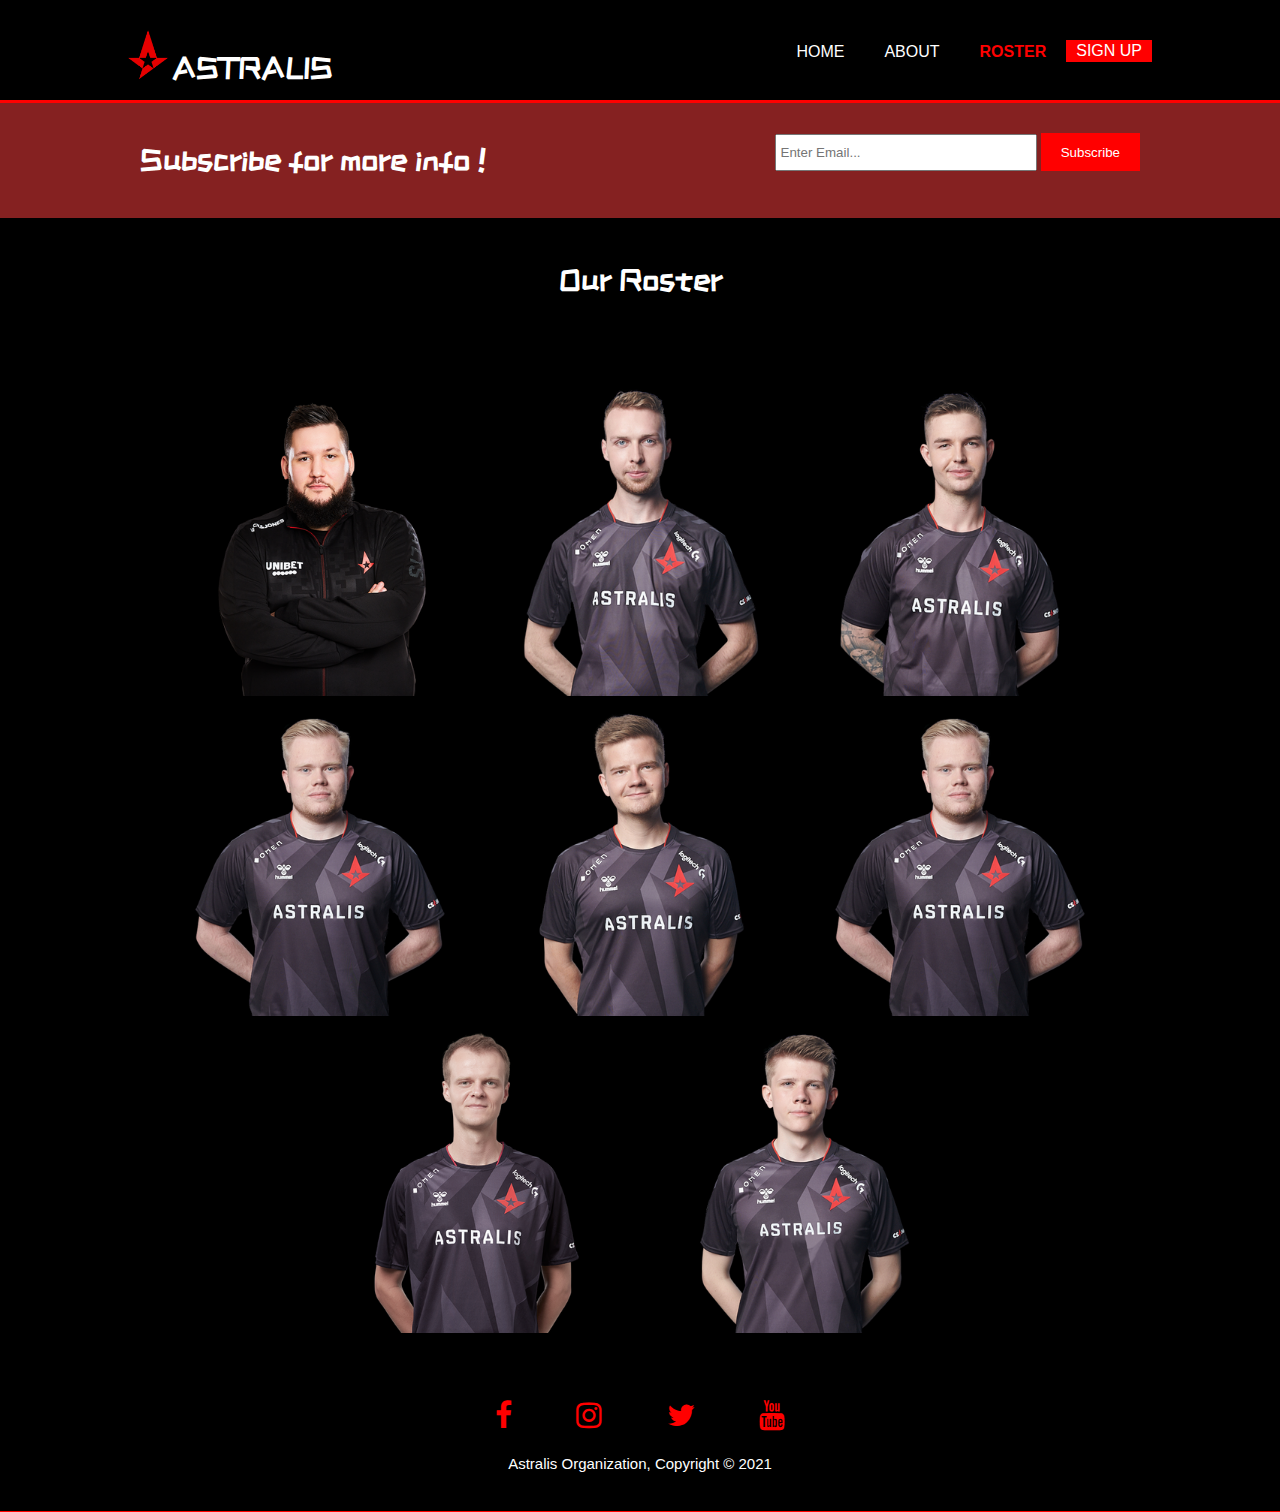
<file: AstralisORG/roster.html>
<!DOCTYPE html>
<html>

<head>
  <meta charset="utf-8">
  <meta name="viewport" content="width=device-width">
  <title>Roster</title>
  <link rel="stylesheet" href="./css/style.css">
  <link href="https://stackpath.bootstrapcdn.com/font-awesome/4.7.0/css/font-awesome.min.css" rel="stylesheet"
    integrity="sha384-wvfXpqpZZVQGK6TAh5PVlGOfQNHSoD2xbE+QkPxCAFlNEevoEH3Sl0sibVcOQVnN" crossorigin="anonymous">
  <link rel="icon" href="./img/logo.png" type="image/png">
  <style>
    @import url('https://fonts.googleapis.com/css2?family=ZCOOL+KuaiLe&display=swap');
  </style>
</head>

<body>
  <header>
    <div class="container">
      <div id="branding">
        <img src="./img/logo.png">
        <h1>ASTRALIS</h1>
      </div>
      <nav>
        <ul>
          <li><a href="index.html">Home</a></li>
          <li><a href="about.html">About</a></li>
          <li class="current"><a href="roster.html">Roster</a></li>
          <button type="button" class="signupBtn"><a href="sgnup.html">SIGN UP</a></button>
        </ul>
      </nav>
    </div>
  </header>

  <section id="newsletter">
    <div class="container">
      <h1>Subscribe for more info !</h1>
      <form>
        <input type="email" placeholder="Enter Email...">
        <button type="submit" class="button_1">Subscribe</button>
      </form>
    </div>
  </section>

  <section id="main">
    <div class="container">
      <h1>Our Roster</h1>
      <div class="rosterphoto">
        <div class="infobox">
          <div class="img-infobox">
            <img src="./img/zon.jpg">
          </div>

          <div class="textt">
            <div class="content">
              <h1>Zonic</h1>
              <p>The Coach</p>
            </div>
          </div>
        </div>


        <div class="infobox">
          <div class="img-infobox">
            <img src="./img/glave.jpg">
          </div>

          <div class="textt">
            <div class="content">
              <h1>GLA1VE</h1>
              <p>In Game Leader (IGL)</p>
            </div>
          </div>
        </div>


        <div class="infobox">
          <div class="img-infobox">
            <img src="./img/dev.jpg">
          </div>

          <div class="textt">
            <div class="content">
              <h1>DEV1CE</h1>
              <p>The Awper</p>
            </div>
          </div>
        </div>


        <div class="infobox">
          <div class="img-infobox">
            <img src="./img/mag.jpg">
          </div>

          <div class="textt">
            <div class="content">
              <h1>Magisk</h1>
              <p>Entry fragger</p>
            </div>
          </div>
        </div>


        <div class="infobox">
          <div class="img-infobox">
            <img src="./img/dup.jpg">
          </div>

          <div class="textt">
            <div class="content">
              <h1>Dupreeh</h1>
              <p>Entry fragger</p>
            </div>
          </div>
        </div>

        <div class="infobox">
          <div class="img-infobox">
            <img src="./img/mag.jpg">
          </div>

          <div class="textt">
            <div class="content">
              <h1>Simplex</h1>
              <p>Entry fragger</p>
            </div>
          </div>
        </div>

        <div class="infobox">
          <div class="img-infobox">
            <img src="./img/xyp.jpg">
          </div>

          <div class="textt">
            <div class="content">
              <h1>Xyp9x</h1>
              <p>Supporter</p>
            </div>
          </div>
        </div>



        <div class="infobox">
          <div class="img-infobox">
            <img src="./img/bub.jpg">
          </div>

          <div class="textt">
            <div class="content">
              <h1>bubzkji</h1>
              <p>Supporter</p>
            </div>
          </div>
        </div>
      </div>
    </div>
  </section>

  <footer>
    <div class="icons">
      <a href="https://www.facebook.com/astralisgg/" target="_blank"><i class="fa fa-facebook"></i></a>
      <a href="https://www.instagram.com/astralis/" target="_blank"><i class="fa fa-instagram"></i></a>
      <a href="https://twitter.com/AstralisCS" target="_blank"><i class="fa fa-twitter"></i></a>
      <a href="https://www.youtube.com/channel/UCcAT4ylQFMRuntX0B-ZRwtA" target="_blank"><i
          class="fa fa-youtube"></i></a>

    </div>
    <p>Astralis Organization, Copyright &copy; 2021</p>
  </footer>
</body>

</html>
</file>
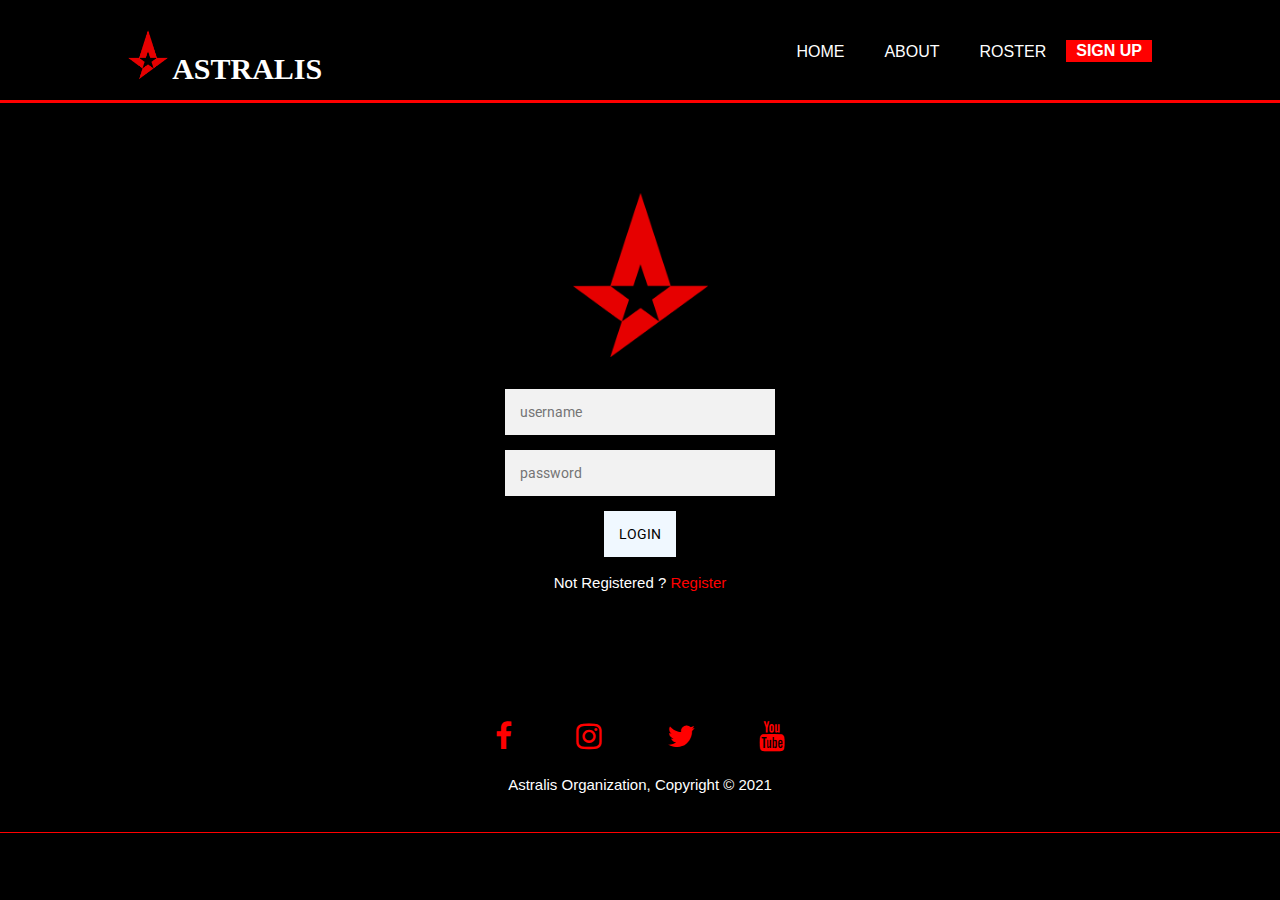
<file: AstralisORG/sgnup.html>
<!DOCTYPE html>
<html>

<head>
    <meta charset="utf-8">
    <meta name="viewport" content="width=device-width">
    <title>Log in</title>
    <link rel="stylesheet" href="./css/style.css">
    <link href="https://stackpath.bootstrapcdn.com/font-awesome/4.7.0/css/font-awesome.min.css" rel="stylesheet"
        integrity="sha384-wvfXpqpZZVQGK6TAh5PVlGOfQNHSoD2xbE+QkPxCAFlNEevoEH3Sl0sibVcOQVnN" crossorigin="anonymous">
    <link rel="icon" href="./img/logo.png" type="image/png">
    <link href="https://fonts.googleapis.com/css?family=Roboto:400,500,700" rel="stylesheet">
    <script src="https://code.jquery.com/jquery-3.5.1.js"
        integrity="sha256-QWo7LDvxbWT2tbbQ97B53yJnYU3WhH/C8ycbRAkjPDc=" crossorigin="anonymous"></script>
</head>

<body>
    <header>
        <div class="container">
            <div id="branding">
                <img src="./img/logo.png">
                <h1>ASTRALIS</h1>
            </div>
            <nav>
                <ul>
                    <li><a href="index.html">Home</a></li>
                    <li><a href="about.html">About</a></li>
                    <li><a href="roster.html">Roster</a></li>
                    <button type="button" class="signupBtn" id="currentSgnup"><a href="sgnup.html">SIGN UP</a></button>
                </ul>
            </nav>
        </div>
    </header>


    <section>
        <div class="container">
            <div class="login-block">
                <div class="form">
                    <img src="./img/logo.png">
                    <form class="register-from">
                        <input type="text" placeholder="username" />
                        <input type="text" placeholder="password" />
                        <input type="text" placeholder="Email" />
                        <button type="submit">Create</button>
                        <p class="message">Already Registered ? <a href="#"> Login</a></p>
                    </form>

                    <form class="login-form" method="post" action="index.html" name="form"
                        onsubmit="return validated()">
                        <input type="text" autocomplete="off" placeholder="username" name="email" />
                        <div id="email_error">Please fill up your Email</div>
                        <input type="text" autocomplete="off" placeholder="password" name="password" />
                        <div id="pass_error">Please fill up your Password</div>
                        <button type="submit">Login</button>
                        <p class="message">Not Registered ?<a href="#"> Register</a></p>
                    </form>
                </div>

            </div>
        </div>
    </section>

    <script>
        $('.message a').click(function () {
            $('form').animate({ height: "toggle", opacity: "toggle" }, "slow")
        });

        //Validation code for inputs

        var email = document.forms['form']['email'];
        var password = document.forms['form']['password'];

        var email_error = document.getElementById('email_error');
        var pass_error = document.getElementById('pass_error');
        var email_errorr = document.getElementById('email_error');

        email.addEventListener('textInput', email_Verify);
        password.addEventListener('textInput', pass_Verify);


        function validated() {
            if (email.value.length < 9) {
                email.style.border = "1px solid red";
                email_error.style.display = "block";
                email.focus();
                return false;
            }
            if (password.value.length < 8) {
                password.style.border = "1px solid red";
                pass_error.style.display = "block";
                password.focus();
                return false;
            }
        }

        function email_Verify() {
            if (email.value.length >= 8) {
                email.style.border = "1px solid silver";
                email_error.style.display = "none";
                return true;
            }
        }

        function pass_Verify() {
            if (password.value.length >= 8) {
                password.style.border = "1px solid silver";
                pass_error.style.display = "none";
                return true;
            }
        }
    </script>


    <footer>
        <div class="icons">
            <a href="https://www.facebook.com/astralisgg/" target="_blank"><i class="fa fa-facebook"></i></a>
            <a href="https://www.instagram.com/astralis/" target="_blank"><i class="fa fa-instagram"></i></a>
            <a href="https://twitter.com/AstralisCS" target="_blank"><i class="fa fa-twitter"></i></a>
            <a href="https://www.youtube.com/channel/UCcAT4ylQFMRuntX0B-ZRwtA" target="_blank"><i
                    class="fa fa-youtube"></i></a>

        </div>
        <p>Astralis Organization, Copyright &copy; 2021</p>
    </footer>
</body>

</html>
</file>
<file: AstralisORG/css/style.css>
body{
  font: 15px/1.5 Arial, Helvetica,sans-serif;
  padding:0;
  margin:0;
  background-color:black;
  color: white;
}

/* Global */
.container{
  width:80%;
  margin:auto;
  overflow:hidden;
}

ul{
  margin:0;
  padding:0;
}

.button_1{
  height:38px;
  border:0;
  padding-left: 20px;
  padding-right:20px;
  
}
button{
  background-color: red;
  color: white;
}


.importantinfo{
  padding:15px;
  background:rgb(133, 33, 33);
  margin-top:10px;
  margin-bottom:10px;
}
.page-title{
  font-size: 30px;
}
section{
  padding: 20px;
}
a{
  color:white;
}

/* Header **/

header{
  padding-top:30px;
  min-height:70px;
  border-bottom:red 3px solid;
  width: 100%;
}
header img{
  width: 40px;
}

header a{
  text-decoration:none;
  text-transform: uppercase;
  font-size:16px;
}

header li{
  float:left;
  display:inline;
  padding: 0 20px 0 20px;
}

header #branding{
  float:left;
}

header #branding h1{
  margin:0;
  display: inline;
}

header nav{
  float:right;
  margin-top:10px;
}

header .current a{
  color:red;
  font-weight:bold;
}

header a:hover, a:visited{
  color:white;
  font-weight:bold;
}


.signupBtn{
  padding: 2px 10px;
  border: 0;
  cursor: pointer;
}

 #currentSgnup a{
  font-weight: bold;
 color: white;
}
/* Showcase */
#showcase{
  min-height:600px;
  background:url('../img/logoa.png') no-repeat center fixed;
  text-align:center;
  background-size: cover;
  border-bottom:red 3px solid;
}

#showcase h1{
  margin-top:300px;
  font-size:55px;
  margin-bottom:10px;
}

#showcase p{
  font-size:20px;
}
/* Newsletter */
#newsletter{
  padding:15px;
  color:#ffffff;
  background:rgb(133, 33, 33);
}

#newsletter h1{
  float:left;
}

#newsletter form {
  float:right;
  margin-top:15px;
}

#newsletter input[type="email"]{
  padding:4px;
  height:25px;
  width:250px;
}

/* Boxes */
#boxes{
  min-height: 300px;
  margin-top:20px;
  
}

#boxes .box{
  float:left;
  text-align: center;
  width:30%;
  padding:10px;
  
}

#boxes .box img{
  width:150px;
  height: 100px;
}

/* Sidebar */
aside#sidebar{
  float:right;
  width:30%;
  margin-top:10px;
}

aside#sidebar .quote input, aside#sidebar .quote textarea{
  width:90%;
  padding:5px;
}

/* Main-col */
article#main-col{
  float:left;
  width:65%;
}


/* Slideshow */

 #slideTitle{
  text-align: center;
  animation: animate .5s infinite;
  color:lightgray;
  font-family: 'ZCOOL KuaiLe', cursive;
}

@keyframes animate{
  0%{
    transform: translateY(0px);
  }
  50%{
      transform: translateY(-20px);
    }
    100%{
      transfrom: translateY(0px);
    }
}

.slides{
  overflow: hidden;
  display: flex;
  text-align: center;
}

.navigation{
  position: absolute;
  left: 50%;
  transform: translateX(-50%);
  display: flex;
}
.bar{
  width: 50px;
  height: 10px;
  border: 2px solid #fff;
  margin: 6px;
  cursor: pointer;
  transition: 0.4s;
}
.bar:hover{
  background: #fff;
}

input[name="r"]{
    position: absolute;
    visibility: hidden;
}

.slides{
  width: 500%;
  height: 100%;
  display: flex;
}

.slide{
  width: 20%;
  transition: 0.6s;
}
.slide img{
  width: 70%;
  height: 600px;
}

#r1:checked ~ .s1{
  margin-left: 0;
}
#r2:checked ~ .s1{
  margin-left: -20%;
}
#r3:checked ~ .s1{
  margin-left: -40%;
}
#r4:checked ~ .s1{
  margin-left: -60%;
}
#r5:checked ~ .s1{
  margin-left: -80%;
}



/* Roster animations */
.container h1{
   text-align: center;
   font-family: 'ZCOOL KuaiLe', cursive;
 }
.rosterphoto{
  min-height: 500px;
  display: flex;
  margin: 70px auto 0;
  flex-direction: row;
  flex-wrap: wrap;
  justify-content: center;
}

.rosterphoto .infobox{
  position: relative;
  width: 300px;
  height: 300px;
  margin:10px;
  box-sizing: border-box;
  display: inline-block;
}

.rosterphoto .infobox .img-infobox{
  position: relative;
  overflow: hidden;
}

.rosterphoto .infobox .img-infobox img{
  max-width: 100%;
  transition: transform 1s;
  opacity: 1;
}

.rosterphoto .infobox:hover .img-infobox img{
  transform: scale(1.2);
  opacity: 0.5;
}

.rosterphoto .infobox .textt{
  position: absolute;
  top: 10px;
  left:10px;
  bottom: 10px;
  right: 10px;
  transform: scale(0);
  transition:transform .5s;
}

.rosterphoto .infobox:hover .textt{
  transform: scale(1);
}

.rosterphoto .infobox .textt .content{
 
  top:20%;
  text-align: center;
  padding: 15px;;
  color: white;
}

.rosterphoto  p{
  text-transform: uppercase;
  font-size: 15px;
  font-weight: bold;
}

/*===== LOGIN =====*/

.login-block{
  width: 360px;
  margin: auto;
}
.form{
  position: relative;
  z-index: 1;
  max-width: 360px;
  margin: 0 auot 100px;
  padding: 45px;
  text-align: center;
  color: white;
  
}
.form img{
  width: 50%;
  padding: 25px;
}
.form input{
  font-family: "Roboto", sans-serif;
  outline: 1;
  background: #f2f2f2;
  width: 100%;
  border: 0;
  margin: 0 0 15px;
  padding: 15px;
  box-sizing: border-box;
  font-size: 14px;
}
.form button{
  font-family: "Roboto", sans-serif;
  text-transform: uppercase;
  outline: 0;
  background: aliceblue;
  border:0;
  padding: 15px;
  color: #000;
  font-size: 14px;
  cursor: pointer;
  
}
.form button:hover,.form button:active{
  background: red;
  color: #f2f2f2;

}
.form.message{
  margin: 15px 0 0;
  color: aliceblue;
  font-size: 12px;
}
.form .message a{
  color: red;
  text-decoration: none;

}
.form .register-from{
  display: none;
}

.login-form #email_error, .login-form #pass_error{
  margin: 10px;
  width: 250px;
  font-size: 18px;
  columns: #c62828;
background: rgba(266, 0, 0, 0.1);
text-align: center;
padding: 4px 4px;
border-radius: 3px;
border: 1px solid #EF9A9A;
display:none;
}
/* footer */
footer{
  padding:20px;
  margin-top:20px; 
  text-align: center;
  border-bottom:red 1px solid; 
}

.icons{
  margin: 15px 23px;
  display: inline;
  padding: 8px;
  cursor: pointer;
}

.icons a{
  color: red;
  padding: 30px;
  font-size: 30px;;
}

.icons a:hover{
  color: white;
}

/* Media Queries */
@media(max-width: 768px){
  header #branding,
  header nav,
  header nav li,
  #newsletter h1,
  #newsletter form,
  #boxes .box,
  article#main-col,
  aside#sidebar{
    float:none;
    text-align:center;
    width:100%;
  }

  header{
    padding-bottom:20px;
  }

  #showcase h1{
    margin-top:40px;
  }

  #newsletter button, .quote button{
    display:block;
    width:100%;
  }

  #newsletter form input[type="email"], .quote input, .quote textarea{
    width:100%;
    margin-bottom:5px;
  }
 #slideshow {
   width:100%;
  height: 100%;
 }

 .container{
   width: 100%;
   height: 100%;
 }
}
</file>
